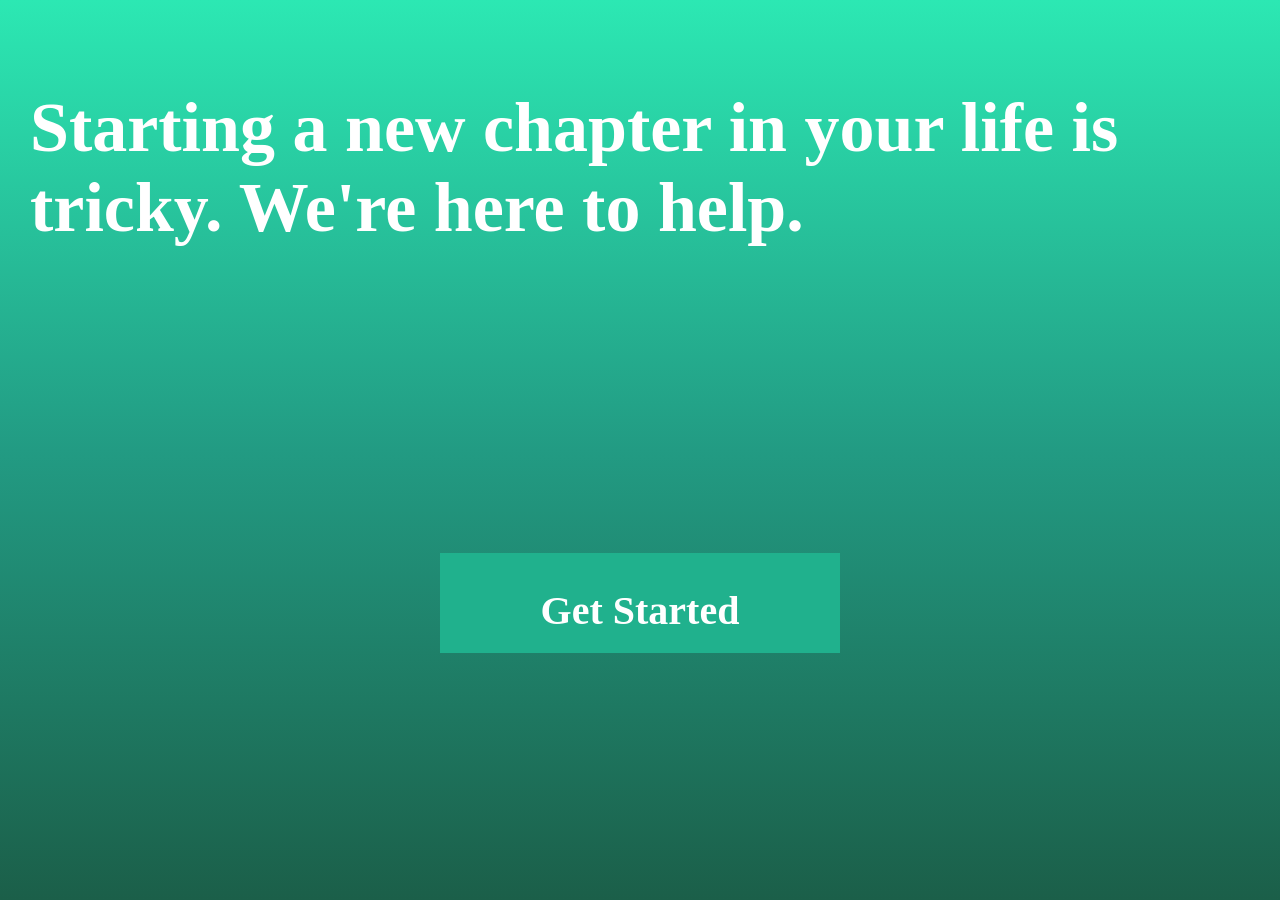
<file: index.html>
<!DOCTYPE html>
<html lang="en">

<head>
  <meta charset="UTF-8">
  <meta http-equiv="X-UA-Compatible" content="IE=edge">
  <meta name="viewport" content="width=device-width, initial-scale=1.0">
  <link rel="stylesheet" href="styles/index.css">
  <title>Get Started | EdVisor</title>
  <link rel="icon" href="assets/green logo.png" type="image/icon type">
  <script src="https://code.jquery.com/jquery-3.4.1.min.js"></script>
</head>

<body>
  <main class="landing">
    <article>
      <h1>
        Starting a new chapter in your life is tricky. We're here to help.
      </h1>
    </article>
    <article>
      <a href="landing_page.html" class="link">
        <button class="getStarted">
          <h2>Get Started</h2>
        </button>
      </a>
    </article>
  </main>
</body>

</html>
</file>
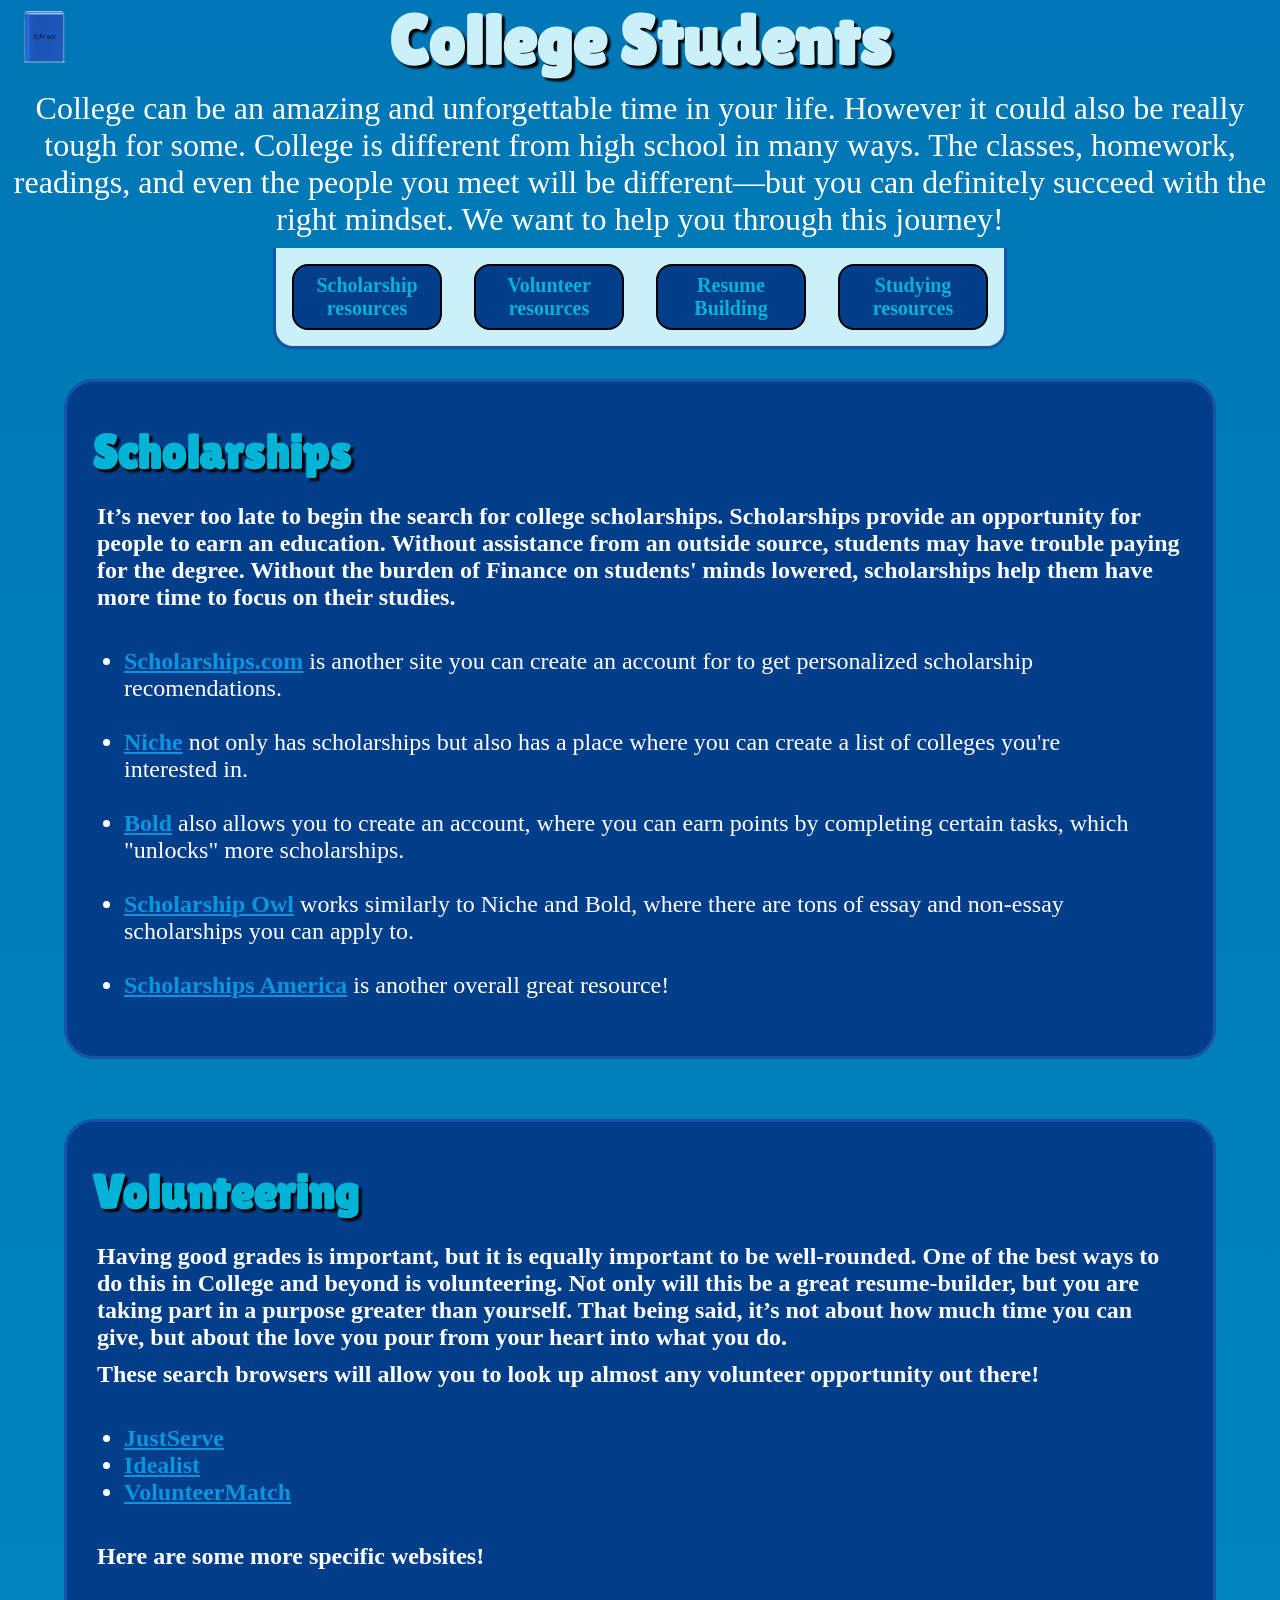
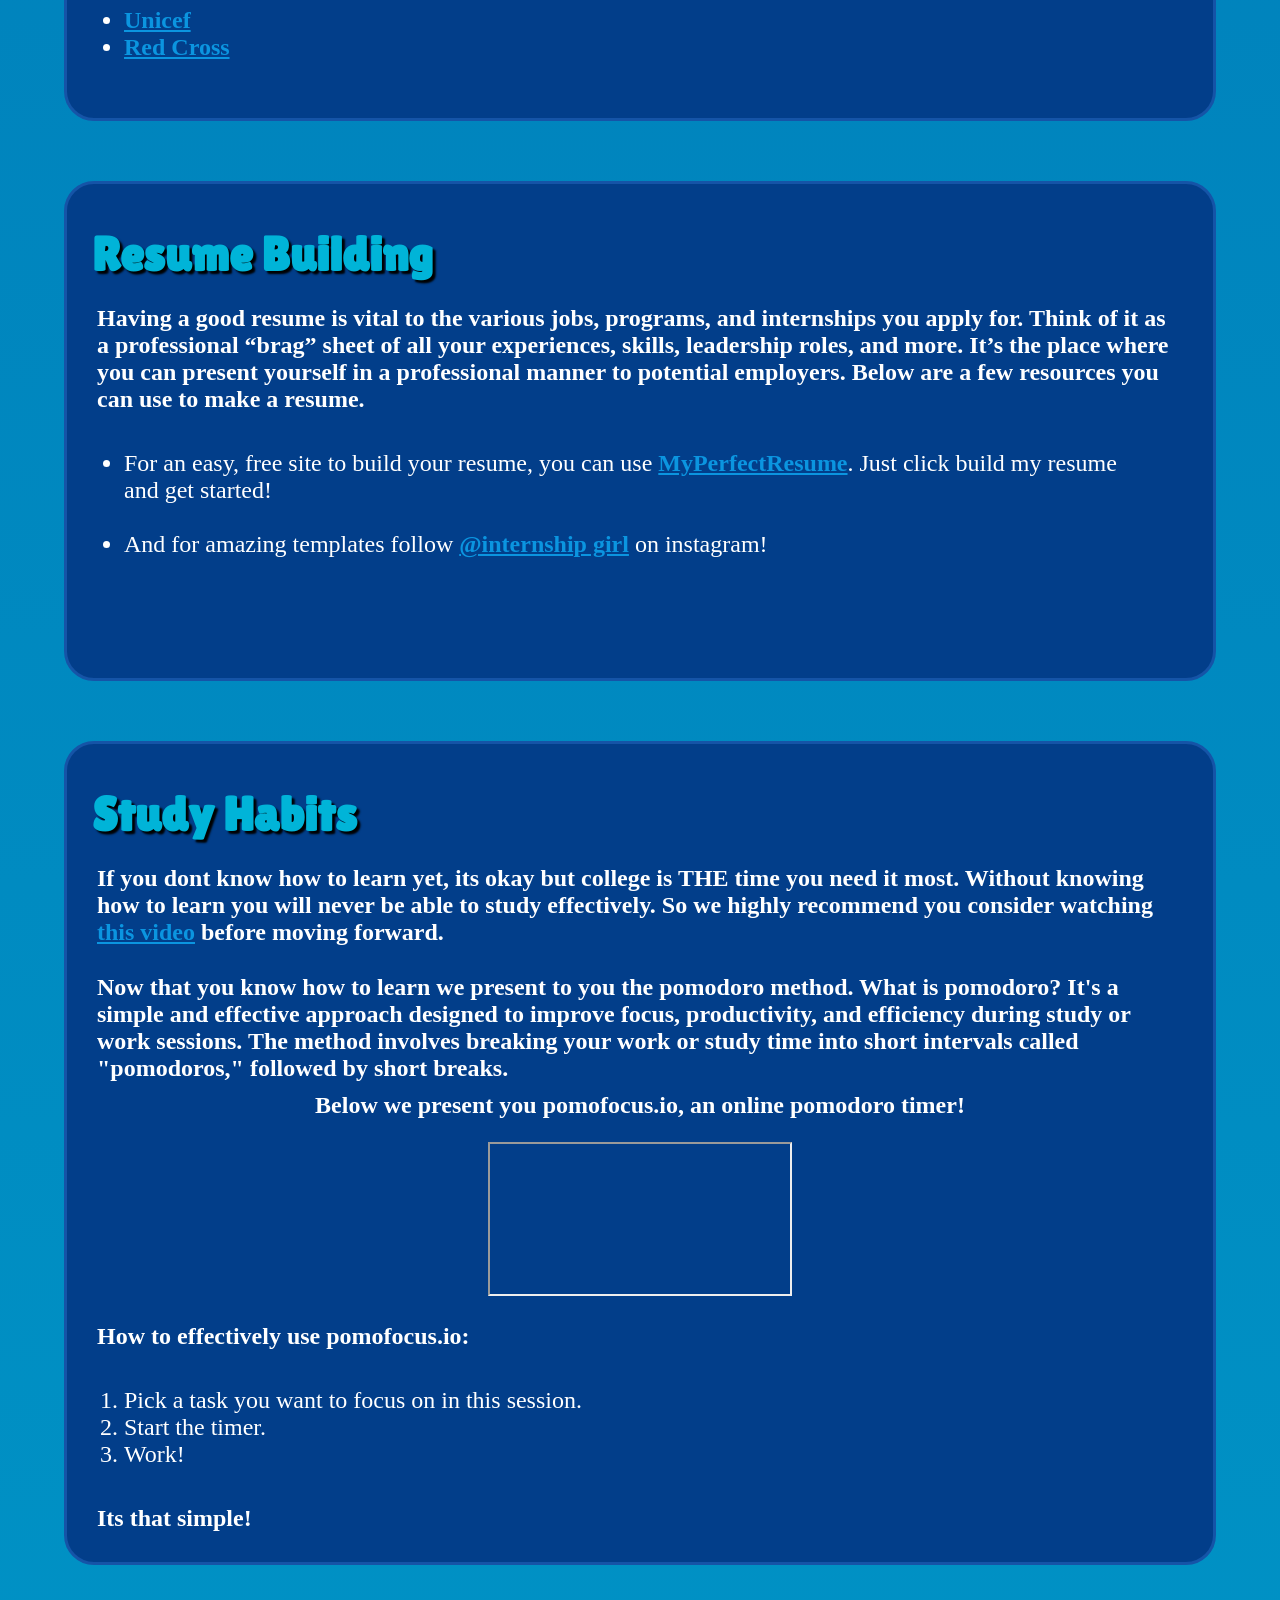
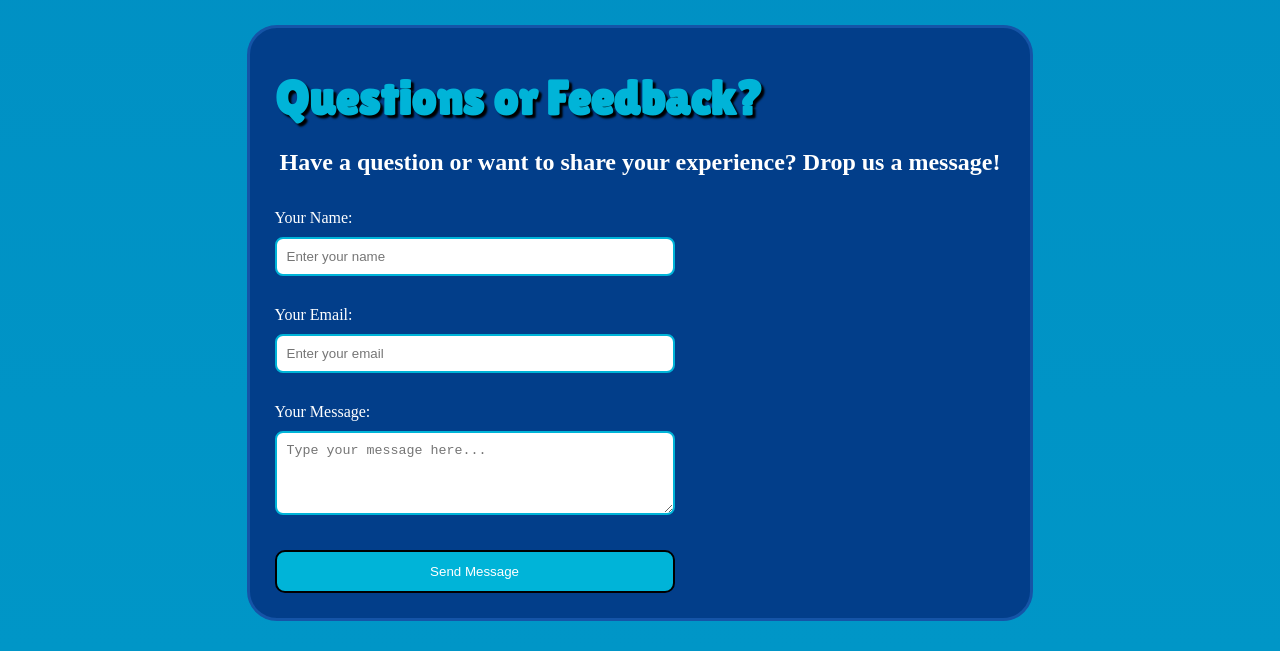
<file: college.html>
<!DOCTYPE html>
<html lang="en">

<head>
  <meta charset="UTF-8">
  <meta http-equiv="X-UA-Compatible" content="IE=edge">
  <meta name="viewport" content="width=device-width, initial-scale=1.0">
  <title>College Resource | EdVisor</title>
  <script src="https://code.jquery.com/jquery-3.4.1.min.js"></script>
  <link rel="stylesheet" href="styles/college.css">
  <link href="https://fonts.googleapis.com/css2?family=Lilita+One&display=swap" rel="stylesheet">
  <link rel="icon" href="assets/blue logo.png" type="image/icon type">
</head>

<body>

  <header style="text-align: center">
    <a href="landing_page.html"><img src="assets/blue logo.png" class="nav" alt="EdVisor logo - return to home"> </a>
    <h1 class="college">College Students</h1>
    <p class="desc">College can be an amazing and unforgettable time in your life. However it could also be really
      tough for some. College is different from high school in many ways. The classes, homework, readings, and even
      the people you meet will be different—but you can definitely succeed with the right mindset. We want to help you
      through this journey!
    </p>
  </header>

  <!-- nav bar for page -->
  <nav class="direct">
    <a href="#scholarship" class="tabs">
      <h4 class="scholarship">
        Scholarship resources </h4>
    </a>
    <a href="#volunteer" class="tabs">
      <h4 class="volunteer">
        Volunteer resources </h4>
    </a>
    <a href="#resume" class="tabs">
      <h4 class="resume">
        Resume Building</h4>
    </a>
    <a href="#Study" class="tabs">
      <h4 class="study">
        Studying resources</h4>
    </a>
  </nav>

  <section id="scholarship">
    <br>
    <h2>Scholarships</h2>
    <br>
    <h3>It’s never too late to begin the search for college scholarships. Scholarships provide an opportunity for people
      to earn an education. Without assistance from an outside source, students may have trouble paying for the degree.
      Without the burden of Finance on students' minds lowered, scholarships help them have more time to focus on their
      studies.
    </h3>
    <ul>
      <li><a href="https://www.scholarships.com/" class="inText" target="_blank"><strong>Scholarships.com</strong></a>
        is another site you can create an account for to get personalized scholarship recomendations.</li>
      <br>
      <li><a
          href="https://www.niche.com/colleges/scholarships/?utm_source=google&utm_medium=cpc&utm_id=go_cmp-19644522669_adg-144491591903_ad-647370802481_kwd-318219883835_dev-c_ext-_prd-_mca-_sig-Cj0KCQjwzdOlBhCNARIsAPMwjbzQZZP0QYxJGQ8kZf8MsA6SDRVJcsrHHjR3VhSXdhPrRCaC7VZCd7QaAvuNEALw_wcB&k_cca=PleaseAssignDimCat&gclid=Cj0KCQjwzdOlBhCNARIsAPMwjbzQZZP0QYxJGQ8kZf8MsA6SDRVJcsrHHjR3VhSXdhPrRCaC7VZCd7QaAvuNEALw_wcB/"
          class="inText" target="_blank"><strong>Niche</strong></a> not only has scholarships but also has a place where
        you can create a list of colleges you're interested in. </li>
      <br>
      <li><a href="https://bold.org/" class="inText" target="_blank"><strong>Bold</strong></a> also allows you to create
        an account, where you can earn points by completing certain tasks, which "unlocks" more scholarships.</li>
      <br>
      <li><a href="https://scholarshipowl.com/" class="inText" target="_blank"><strong>Scholarship Owl</strong></a>
        works similarly to Niche and Bold, where there are tons of essay and non-essay scholarships you can apply to.
      </li>
      <br>
      <li><a href="https://scholarshipamerica.org/students/browse-scholarships/" class="inText"
          target="_blank"><strong>Scholarships America</strong></a> is another overall great resource!</li>
    </ul>
  </section>

  <section id="volunteer">
    <br>
    <h2>Volunteering</h2>
    <br>
    <h3>Having good grades is important, but it is equally important to be well-rounded. One of the best ways to do this
      in College and beyond is volunteering. Not only will this be a great resume-builder, but you are taking part in a
      purpose greater than yourself. That being said, it’s not about how much time you can give, but about the love you
      pour from your heart into what you do.
    </h3>
    <h3>These search browsers will allow you to look up almost any volunteer opportunity out there!</h3>
    <ul>
      <li><a href="https://www.justserve.org/" class="inText" target="_blank"><strong>JustServe</strong></a></li>
      <li><a href="https://www.idealist.org/en/volunteer?actionType=VOLOP&q=" class="inText"
          target="_blank"><strong>Idealist</strong></a></li>
      <li><a href="https://www.volunteermatch.org/search?v=true&onloc=false" class="inText"
          target="_blank"><strong>VolunteerMatch</strong></a></li>
    </ul>
    <h3>Here are some more specific websites!</h3>
    <ul>
      <li><a href="https://join.unicefusa.org/unite" class="inText" target="_blank"><strong>Unicef</strong></a></li>
      <li><a href="https://www.redcross.org/volunteer/volunteer-opportunities.html" class="inText"
          target="_blank"><strong>Red Cross</strong></a></li>
    </ul>
  </section>

  <section id="resume">
    <br>
    <h2>Resume Building</h2>
    <br>
    <h3>Having a good resume is vital to the various jobs, programs, and internships you apply for. Think of it as a
      professional “brag” sheet of all your experiences, skills, leadership roles, and more. It’s the place where you
      can present yourself in a professional manner to potential employers. Below are a few resources you can use to
      make a resume.
    </h3>
    <ul>
      <li>For an easy, free site to build your resume, you can use <a
          href="https://www.myperfectresume.com/lp/mprrwzlp43.aspx?utm_source=google&utm_medium=sem&utm_campaign=104835070&utm_term=build%20my%20resume%20now&network=g&device=t&adposition=&adgroupid=19053968950&placement=&exp=LP43&utm_source=google&utm_medium=sem&utm_campaign=104835070&utm_term=build%20my%20resume%20now&network=g&device=t&adposition=&adgroupid=19053968950&placement=&gclid=EAIaIQobChMIo7HQm-qYgAMVMaVaBR1O7wE4EAAYASAAEgLgQvD_BwE"
          class="inText" target="_blank"><strong>MyPerfectResume</strong></a>. Just click build my resume and get
        started!</li>
      <br>
      <li>And for amazing templates follow <a href="https://www.instagram.com/internshipgirl/?hl=en" class="inText"
          target="_blank"><strong>@internship girl</strong></a> on instagram!</li>
    </ul>
  </section>

  <section id="Study">
    <br>
    <h2>Study Habits</h2>
    <br>
    <h3>If you dont know how to learn yet, its okay but college is THE time you need it most. Without knowing how to
      learn you will never be able to study
      effectively. So we highly recommend you consider watching <a
        href="https://www.youtube.com/watch?v=O96fE1E-rf8&ab_channel=TEDxTalks" class="inText" target="_blank">this
        video</a> before moving forward.
    </h3>
    <br>
    <h3>Now that you know how to learn we present to you the <span class="pomo">pomodoro method</span>. What is
      pomodoro? It's a simple and effective approach designed to improve focus, productivity, and efficiency during
      study or work sessions. The method involves breaking your work or study time into short intervals called
      "pomodoros," followed by short breaks.
    </h3>
    <h3 style="text-align: center">Below we present you pomofocus.io, an online pomodoro timer!</h3>
    <br>
    
    <div style="text-align: center">
      <iframe src="https://pomofocus.io/" title="Pomodoro timer - pomofocus.io"></iframe>
    </div>
    <br>
    <h3>How to effectively use pomofocus.io:</h3>
    <ol>
      <li> Pick a task you want to focus on in this session.</li>
      <li>Start the timer.</li>
      <li>Work!</li>
    </ol>
    <h3>Its that simple!</h3>
  </section>

  <section id="feedback">
    <br>
    <h2>Questions or Feedback?</h2>
    <br>
    <h3>Have a question or want to share your experience? Drop us a message!</h3>
    <br>
    <form id="contactForm" class="contact-form">
      <label for="userName">Your Name:</label>
      <input type="text" id="userName" name="userName" placeholder="Enter your name" required>
      <span class="error-msg" id="nameError"></span>

      <label for="userEmail">Your Email:</label>
      <input type="email" id="userEmail" name="userEmail" placeholder="Enter your email" required>
      <span class="error-msg" id="emailError"></span>

      <label for="userMessage">Your Message:</label>
      <textarea id="userMessage" name="userMessage" rows="4" placeholder="Type your message here..."
        required></textarea>
      <span class="error-msg" id="messageError"></span>

      <button type="submit" class="submit-btn">Send Message</button>
    </form>
    <div id="formSuccess" class="success-msg" style="display: none;">
      Thanks for your message! We'll get back to you soon.
    </div>
  </section>


  <script>
    document.getElementById('contactForm').addEventListener('submit', function (e) {
      e.preventDefault();

      document.querySelectorAll('.error-msg').forEach(function (el) {
        el.textContent = '';
      });

      var isValid = true;
      var name = document.getElementById('userName').value.trim();
      var email = document.getElementById('userEmail').value.trim();
      var message = document.getElementById('userMessage').value.trim();

      if (name.length < 2) {
        document.getElementById('nameError').textContent = 'Please enter a valid name';
        isValid = false;
      }

      var emailPattern = /^[^\s@]+@[^\s@]+\.[^\s@]+$/;
      if (!emailPattern.test(email)) {
        document.getElementById('emailError').textContent = 'Please enter a valid email';
        isValid = false;
      }

      if (message.length < 10) {
        document.getElementById('messageError').textContent = 'Message must be at least 10 characters';
        isValid = false;
      }

      if (isValid) {
        document.getElementById('contactForm').style.display = 'none';
        document.getElementById('formSuccess').style.display = 'block';
      }
    });
  </script>


</body>

</html>
</file>
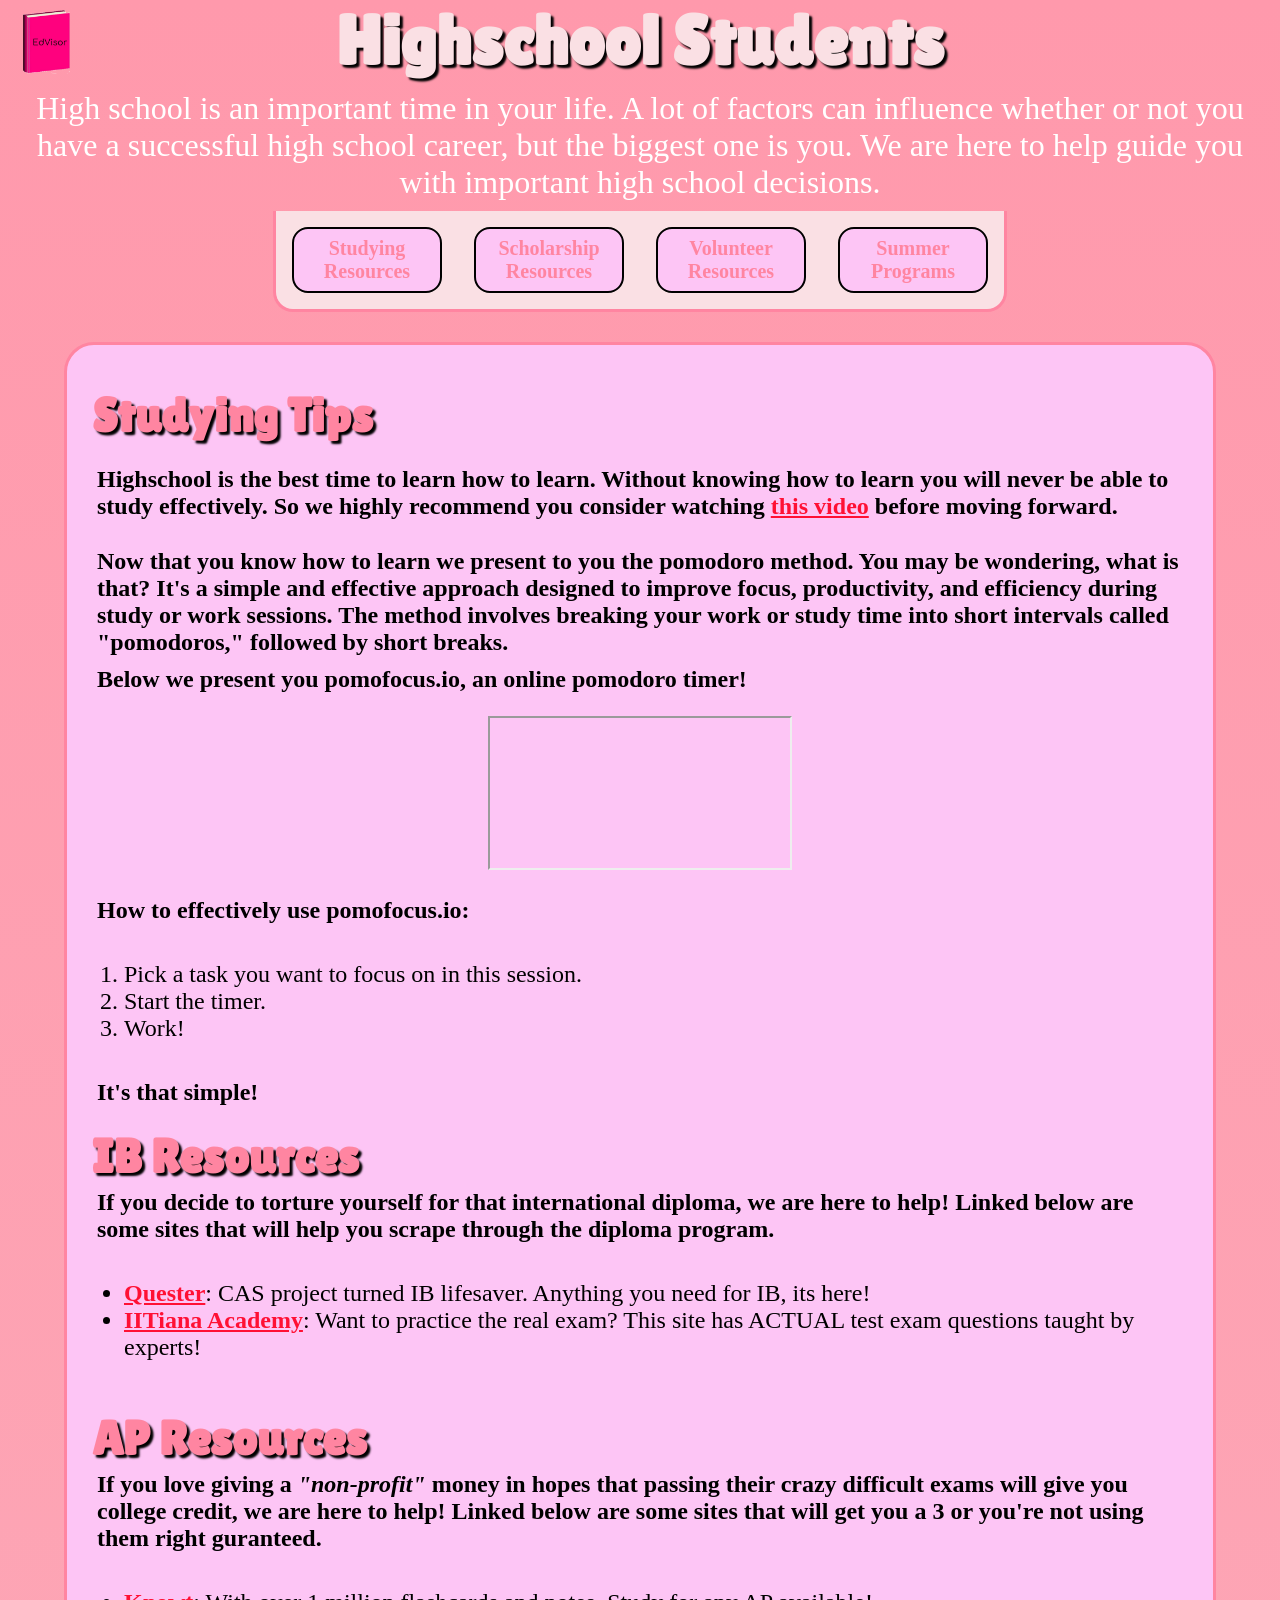
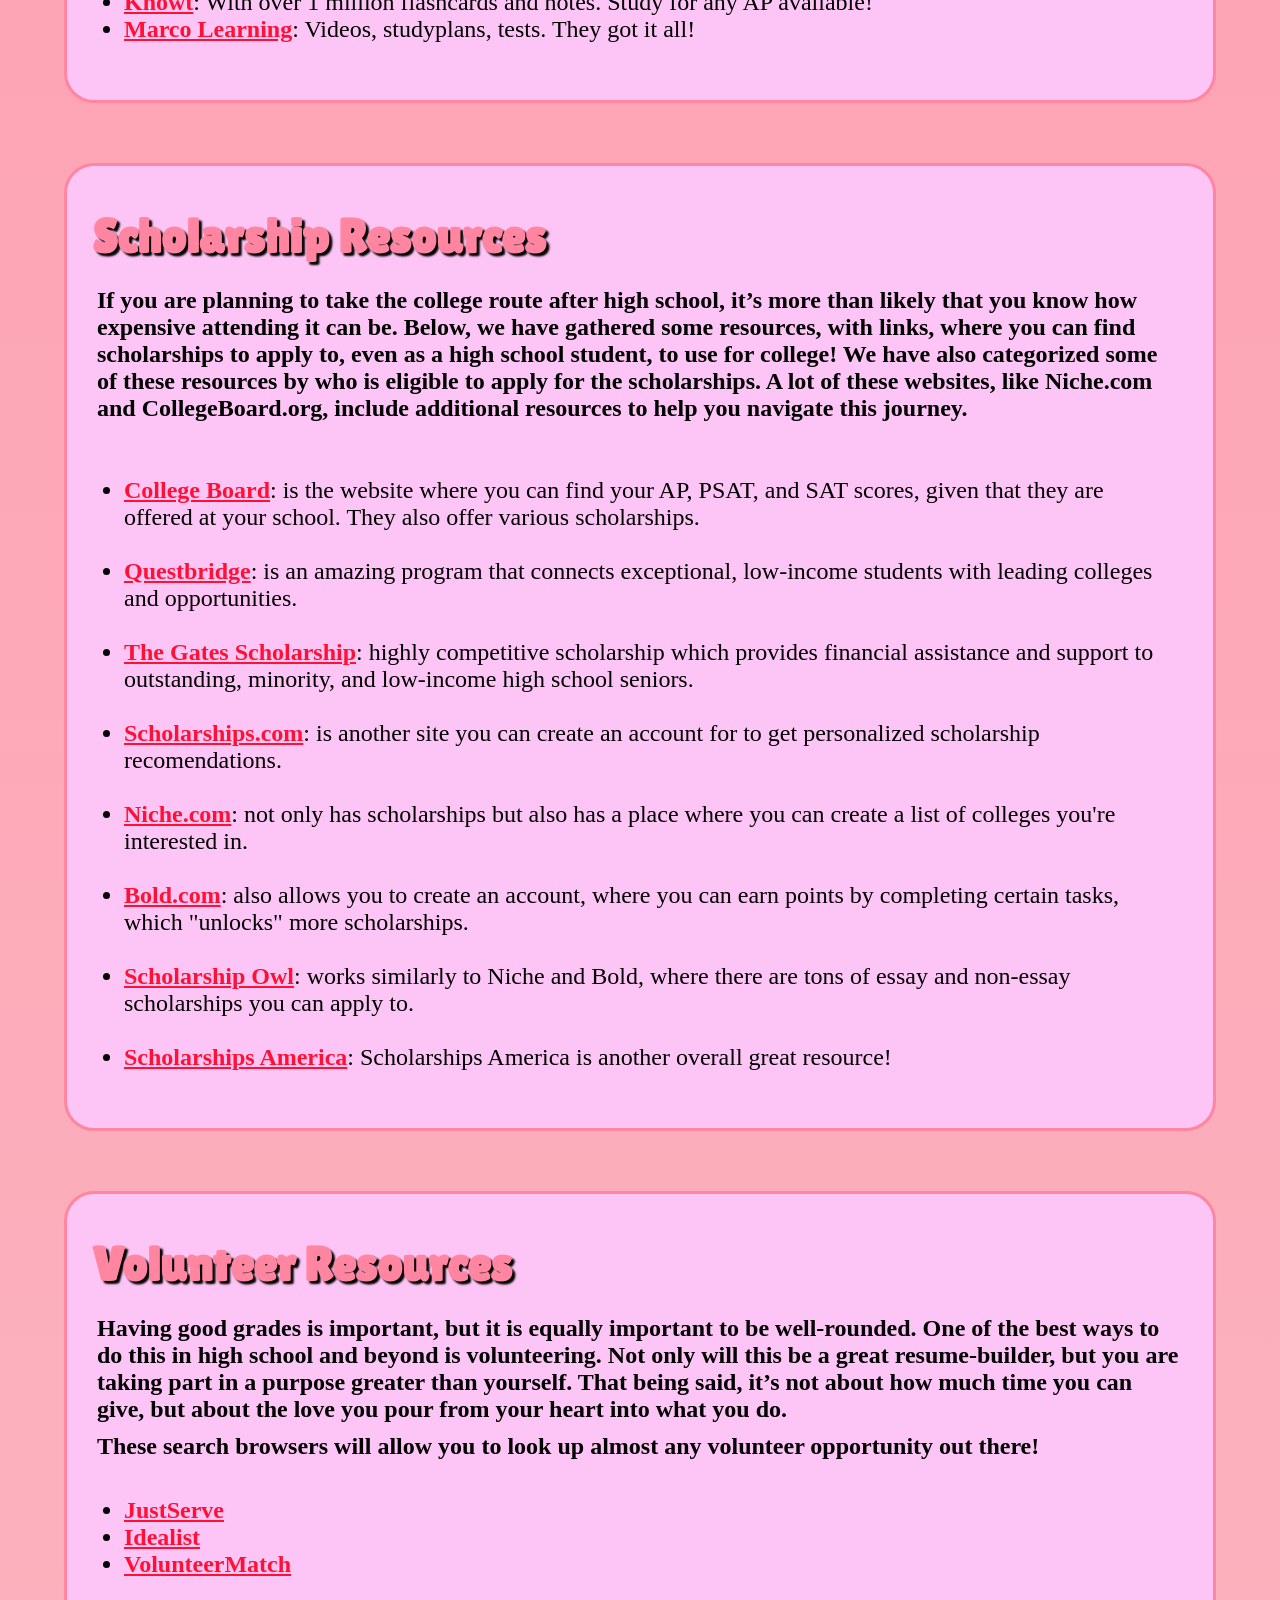
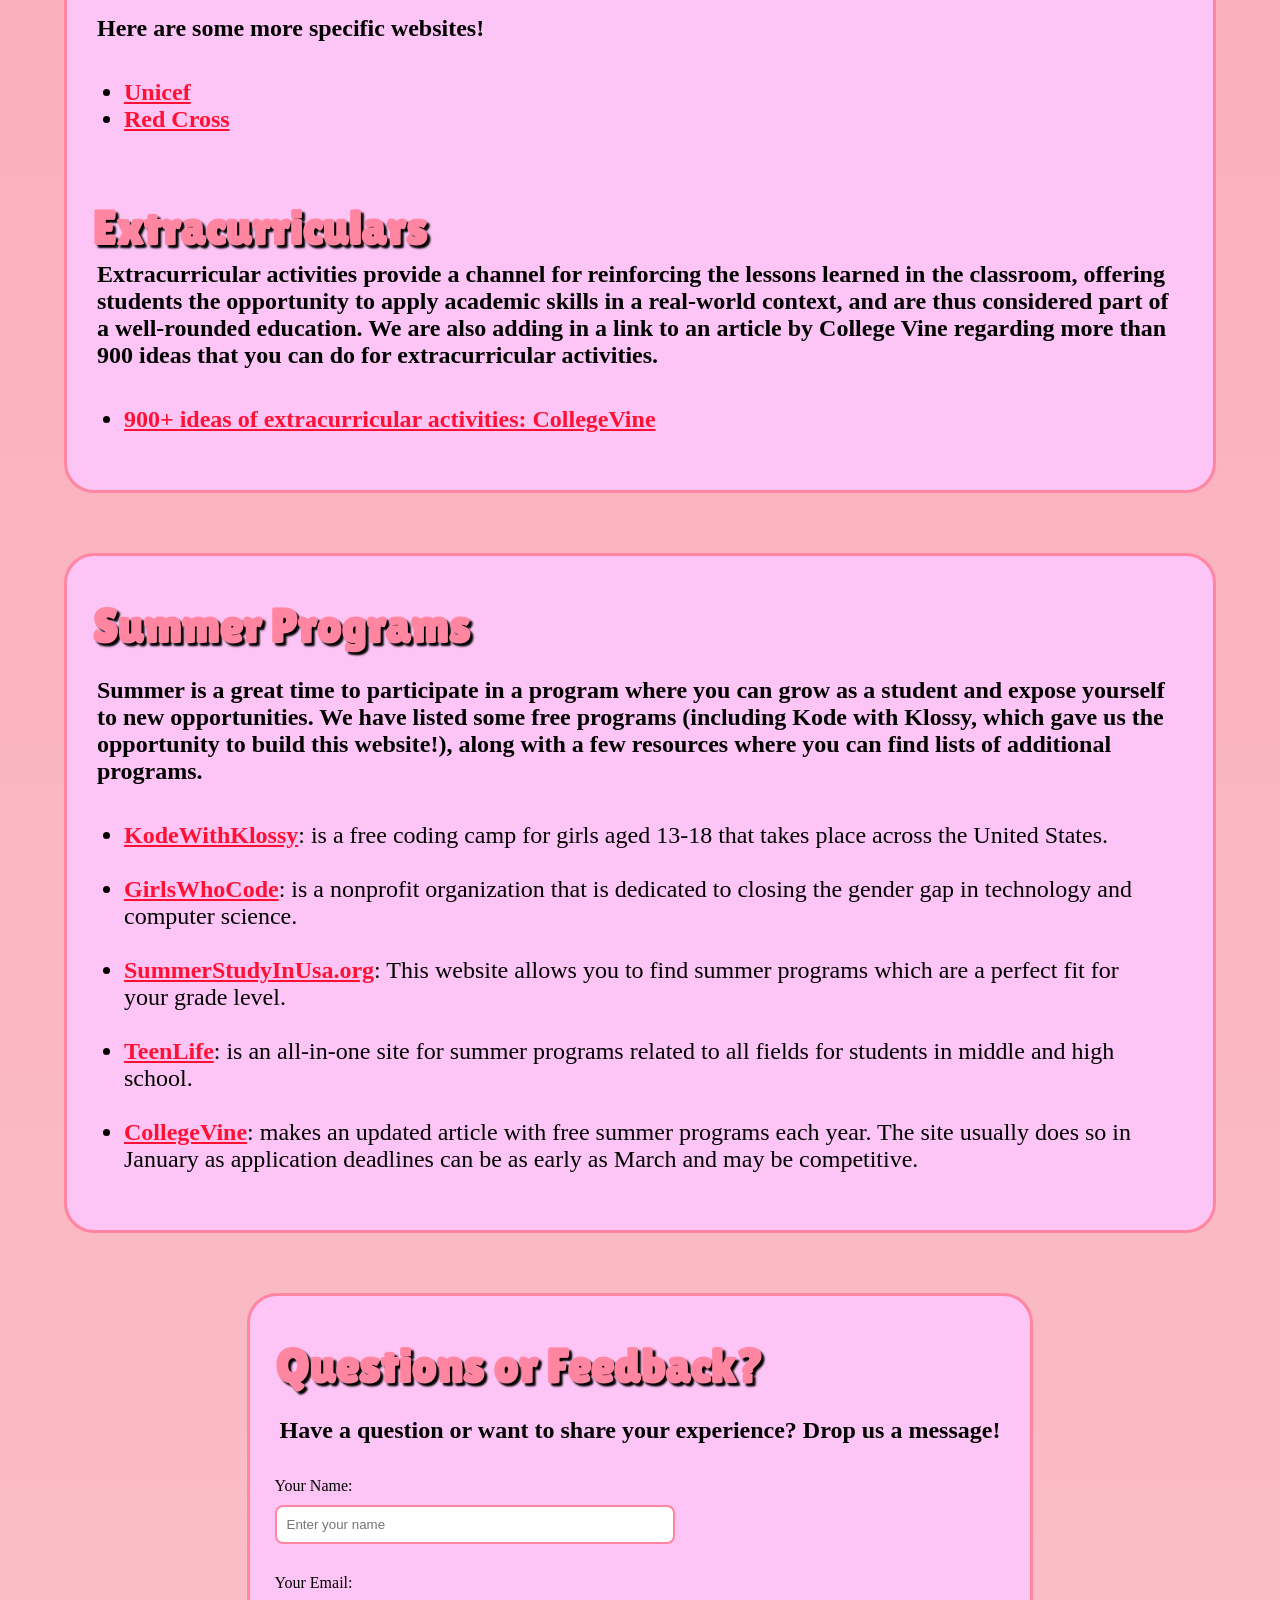
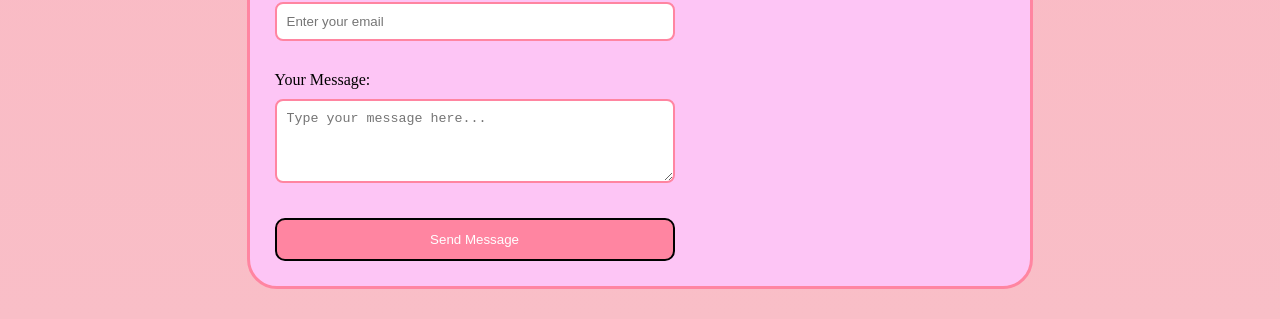
<file: highschool.html>
<!DOCTYPE html>
<html lang="en">

<head>
  <meta charset="UTF-8">
  <meta http-equiv="X-UA-Compatible" content="IE=edge">
  <meta name="viewport" content="width=device-width, initial-scale=1.0">
  <title>Highschool Resource | EdVisor</title>
  <link rel="stylesheet" href="styles/highschool.css">
  <script src="https://code.jquery.com/jquery-3.4.1.min.js"></script>
  <link href="https://fonts.googleapis.com/css2?family=Lilita+One&display=swap" rel="stylesheet">
  <link rel="icon" href="assets/pink logo.png" type="image/icon type">
</head>

<body>

  <header style="text-align: center">
    <a href="landing_page.html"><img src="assets/pink logo.png" class="nav" alt="EdVisor logo - return to home"> </a>
    <h1 class="highschool">Highschool Students</h1>
    <p class="desc">High school is an important time in your life. A lot of factors can influence whether or not you
      have a successful high school career, but the biggest one is you. We are here to help guide you with important
      high school decisions. </p>
  </header>

  <!-- nav bar for page -->
  <nav class="direct">
    <a href="#study" class="tabs">
      <h4 class="study">
        Studying Resources</h4>
    </a>
    <a href="#scholarship" class="tabs">
      <h4 class="scholarship">
        Scholarship Resources </h4>
    </a>
    <a href="#volunteer" class="tabs">
      <h4 class="volunteer">
        Volunteer Resources </h4>
    </a>
    <a href="#summer" class="tabs">
      <h4 class="summer">
        Summer Programs</h4>
    </a>
  </nav>


  <section id="study">
    <br>
    <h2>Studying Tips</h2>
    <br>
    <!-- pomodoro method -->
    <h3>Highschool is the best time to learn how to learn. Without knowing how to learn you will never be able to study
      effectively. So we highly recommend you consider watching <a
        href="https://www.youtube.com/watch?v=O96fE1E-rf8&ab_channel=TEDxTalks" class="inText" target="_blank">this
        video</a> before moving forward.</h3>
    <br>
    <h3>Now that you know how to learn we present to you the <span class="pomo">pomodoro method</span>. You may be
      wondering, what is that? It's a simple and effective approach designed to improve focus, productivity, and
      efficiency during
      study or work sessions. The method involves breaking your work or study time into short intervals called
      "pomodoros," followed by short breaks. </h3>
    <h3>Below we present you pomofocus.io, an online pomodoro timer!</h3>
    <br>

    <div style="text-align: center">
      <iframe src="https://pomofocus.io" title="Pomodoro timer - pomofocus.io"></iframe>
    </div>
    <br>
    <h3>How to effectively use pomofocus.io:</h3>
    <ol>
      <li> Pick a task you want to focus on in this session.</li>
      <li>Start the timer.</li>
      <li>Work!</li>
    </ol>
    <h3>It's that simple!</h3>
    <br>
    <h2>IB Resources</h2>
    <h3>If you decide to torture yourself for that international diploma, we are here to help! Linked below are some
      sites that will help you scrape through the diploma program.</h3>
    <ul>
      <li><a href="https://quester.io/" class="inText" target="_blank"><strong>Quester</strong></a>: CAS project turned
        IB lifesaver. Anything you need for IB, its here! </li>
      <li><a href="https://www.iitianacademy.com" class="inText" target="_blank"><strong>IITiana Academy</strong></a>:
        Want to practice
        the real exam? This site has ACTUAL test exam questions taught by experts!</li>
    </ul>
    <br>
    <h2>AP Resources</h2>
    <h3>If you love giving a <i>"non-profit"</i> money in hopes that passing their crazy difficult exams will give you
      college credit, we are here to help! Linked below are some sites that will get you a 3 or you're not using them
      right guranteed. </h3>
    <ul>
      <li><a href="https://knowt.io/" class="inText" target="_blank"><strong>Knowt</strong></a>: With over 1 million
        flashcards and notes. Study for any AP available!</li>
      <li><a href="https://marcolearning.com" class="inText" target="_blank"><strong>Marco Learning</strong></a>:
        Videos, studyplans, tests. They got it all!</li>
    </ul>
  </section>


  <section id="scholarship">
    <br>
    <h2>Scholarship Resources</h2>
    <br>
    <h3>If you are planning to take the college route after high school, it’s more than likely that you know how
      expensive attending it can be. Below, we have gathered some resources, with links, where you can find scholarships
      to apply to, even as a high school student, to use for college! We have also categorized some of these resources
      by who is eligible to apply for the scholarships. A lot of these websites, like Niche.com and CollegeBoard.org,
      include additional resources to help you navigate this journey.
    </h3>
    <br>
    <ul>
      <li><a href="https://bigfuture.collegeboard.org/scholarship-match" class="inText" target="_blank"><strong>College
            Board</strong></a>: is the website where you can find your AP, PSAT, and SAT scores, given that they are
        offered at your school. They also offer various scholarships. </li>
      <br>
      <li><a
          href="https://www.questbridge.org/high-school-students/national-college-match?gclid=Cj0KCQjw8NilBhDOARIsAHzpbLCgySv_Z0bggg_cY1t9msUUu13ezUrFqnGjy7CFwI5pdpM-tO1ZodkaAjAoEALw_wcB"
          class="inText" target="_blank"><strong>Questbridge</strong></a>: is an amazing program that connects
        exceptional, low-income students with leading colleges and opportunities. </li>
      <br>
      <li><a href="https://www.thegatesscholarship.org/scholarship/" class="inText" target="_blank"><strong>The Gates
            Scholarship</strong></a>: highly competitive scholarship which provides financial assistance and support to
        outstanding, minority, and low-income high school seniors. </li>
      <br>
      <li><a href="https://www.scholarships.com/" class="inText" target="_blank"><strong>Scholarships.com</strong></a>:
        is another site you can create an account for to get personalized scholarship recomendations. </li>
      <br>
      <li><a
          href="https://www.niche.com/colleges/scholarships/?utm_source=google&utm_medium=cpc&utm_id=go_cmp-19644522669_adg-144491591903_ad-647370802481_kwd-318219883835_dev-c_ext-_prd-_mca-_sig-Cj0KCQjwzdOlBhCNARIsAPMwjbzQZZP0QYxJGQ8kZf8MsA6SDRVJcsrHHjR3VhSXdhPrRCaC7VZCd7QaAvuNEALw_wcB&k_cca=PleaseAssignDimCat&gclid=Cj0KCQjwzdOlBhCNARIsAPMwjbzQZZP0QYxJGQ8kZf8MsA6SDRVJcsrHHjR3VhSXdhPrRCaC7VZCd7QaAvuNEALw_wcB/"
          class="inText" target="_blank">
          <strong>Niche.com</strong></a>:
        not only has scholarships but also has a place where you can create a list of colleges you're interested in.
      </li>
      <br>
      <li><a href="https://bold.org/" class="inText" target="_blank"><strong>Bold.com</strong></a>:
        also allows you to create an account, where you can earn points by completing certain tasks, which "unlocks"
        more scholarships. </li>
      <br>
      <li><a href="https://scholarshipowl.com/" class="inText" target="_blank"><strong>Scholarship Owl</strong></a>:
        works similarly to Niche and Bold, where there are tons of essay and non-essay scholarships you can apply to.
      </li>
      <br>
      <li><a href="https://scholarshipamerica.org/students/browse-scholarships/" class="inText"
          target="_blank"><strong>Scholarships America</strong></a>:
        Scholarships America is another overall great resource! </li>
    </ul>
  </section>


  <section id="volunteer">
    <br>
    <h2>Volunteer Resources</h2>
    <br>
    <h3>Having good grades is important, but it is equally important to be well-rounded. One of the best ways to do this
      in high school and beyond is volunteering. Not only will this be a great resume-builder, but you are taking part
      in a purpose greater than yourself. That being said, it’s not about how much time you can give, but about the love
      you pour from your heart into what you do.</h3>
    <h3>These search browsers will allow you to look up almost any volunteer opportunity out there!</h3>
    <ul>
      <li><a href="https://www.justserve.org/" class="inText" target="_blank"><strong>JustServe</strong></a></li>
      <li><a href="https://www.idealist.org/en/volunteer?actionType=VOLOP&q=" class="inText"
          target="_blank"><strong>Idealist</strong></a></li>
      <li><a href="https://www.volunteermatch.org/search?v=true&onloc=false" class="inText"
          target="_blank"><strong>VolunteerMatch</strong></a></li>
    </ul>
    <h3>Here are some more specific websites!</h3>
    <ul>
      <li><a href="https://join.unicefusa.org/unite" class="inText" target="_blank"><strong>Unicef</strong></a></li>
      <li><a href="https://www.redcross.org/volunteer/volunteer-opportunities.html" class="inText"
          target="_blank"><strong>Red Cross</strong></a></li>
    </ul>
    <br><br>
    <h2>Extracurriculars</h2>
    <h3>Extracurricular activities provide a channel for reinforcing the lessons learned in the classroom, offering
      students the opportunity to apply academic skills in a real-world context, and are thus considered part of a
      well-rounded education. We are also adding in a link to an article by College Vine regarding more than 900 ideas
      that you can do for extracurricular activities.
    </h3>
    <ul>
      <li><a href="https://blog.collegevine.com/your-complete-list-of-extracurricular-activities" class="inText"
          target="_blank"><strong> 900+ ideas of extracurricular activities: CollegeVine</strong></a></li>
    </ul>
  </section>


  <section id="summer">
    <br>
    <h2> Summer Programs</h2>
    <br>
    <h3>Summer is a great time to participate in a program where you can grow as a student and expose yourself to new
      opportunities. We have listed some free programs (including Kode with Klossy, which gave us the opportunity to
      build this website!), along with a few resources where you can find lists of additional programs.
    </h3>
    <ul>
      <li><a href="https://www.kodewithklossy.com/" class="inText" target="_blank"><strong>KodeWithKlossy</strong></a>:
        is a free coding camp for girls aged 13-18 that takes place across the United States.</li>
      <br>
      <li><a href="https://girlswhocode.com/" class="inText" target="_blank"><strong>GirlsWhoCode</strong></a>: is a
        nonprofit organization that is dedicated to closing the gender gap in technology and computer science. </li>
      <br>
      <li><a href="https://www.summerstudyinusa.org/" class="inText"
          target="_blank"><strong>SummerStudyInUsa.org</strong></a>: This website allows you to find summer programs
        which are a perfect fit for your grade level.</li>
      <br>
      <li><a href="https://www.teenlife.com/category/summer/?program-type=summer&sp_sub_categories=Coding"
          class="inText" target="_blank"><strong>TeenLife</strong></a>: is an all-in-one site for summer programs
        related to all fields for students in middle and high school. </li>
      <br>
      <li><a href="https://blog.collegevine.com/free-summer-programs-for-high-school-students" class="inText"
          target="_blank"><strong>CollegeVine</strong></a>: makes an updated article with free summer programs each
        year. The site usually does so in January as application deadlines can be as early as March and may be
        competitive. </li>
    </ul>
  </section>

  <section id="feedback">
    <br>
    <h2>Questions or Feedback?</h2>
    <br>
    <h3>Have a question or want to share your experience? Drop us a message!</h3>
    <br>
    <form id="contactForm" class="contact-form">
      <label for="userName">Your Name:</label>
      <input type="text" id="userName" name="userName" placeholder="Enter your name" required>
      <span class="error-msg" id="nameError"></span>

      <label for="userEmail">Your Email:</label>
      <input type="email" id="userEmail" name="userEmail" placeholder="Enter your email" required>
      <span class="error-msg" id="emailError"></span>

      <label for="userMessage">Your Message:</label>
      <textarea id="userMessage" name="userMessage" rows="4" placeholder="Type your message here..."
        required></textarea>
      <span class="error-msg" id="messageError"></span>

      <button type="submit" class="submit-btn">Send Message</button>
    </form>
    <div id="formSuccess" class="success-msg" style="display: none;">
      Thanks for your message! We'll get back to you soon.
    </div>
  </section>


  <script>
    document.getElementById('contactForm').addEventListener('submit', function (e) {
      e.preventDefault();

      document.querySelectorAll('.error-msg').forEach(function (el) {
        el.textContent = '';
      });

      var isValid = true;
      var name = document.getElementById('userName').value.trim();
      var email = document.getElementById('userEmail').value.trim();
      var message = document.getElementById('userMessage').value.trim();

      if (name.length < 2) {
        document.getElementById('nameError').textContent = 'Please enter a valid name';
        isValid = false;
      }

      var emailPattern = /^[^\s@]+@[^\s@]+\.[^\s@]+$/;
      if (!emailPattern.test(email)) {
        document.getElementById('emailError').textContent = 'Please enter a valid email';
        isValid = false;
      }

      if (message.length < 10) {
        document.getElementById('messageError').textContent = 'Message must be at least 10 characters';
        isValid = false;
      }

      if (isValid) {
        document.getElementById('contactForm').style.display = 'none';
        document.getElementById('formSuccess').style.display = 'block';
      }
    });
  </script>


</body>

</html>
</file>
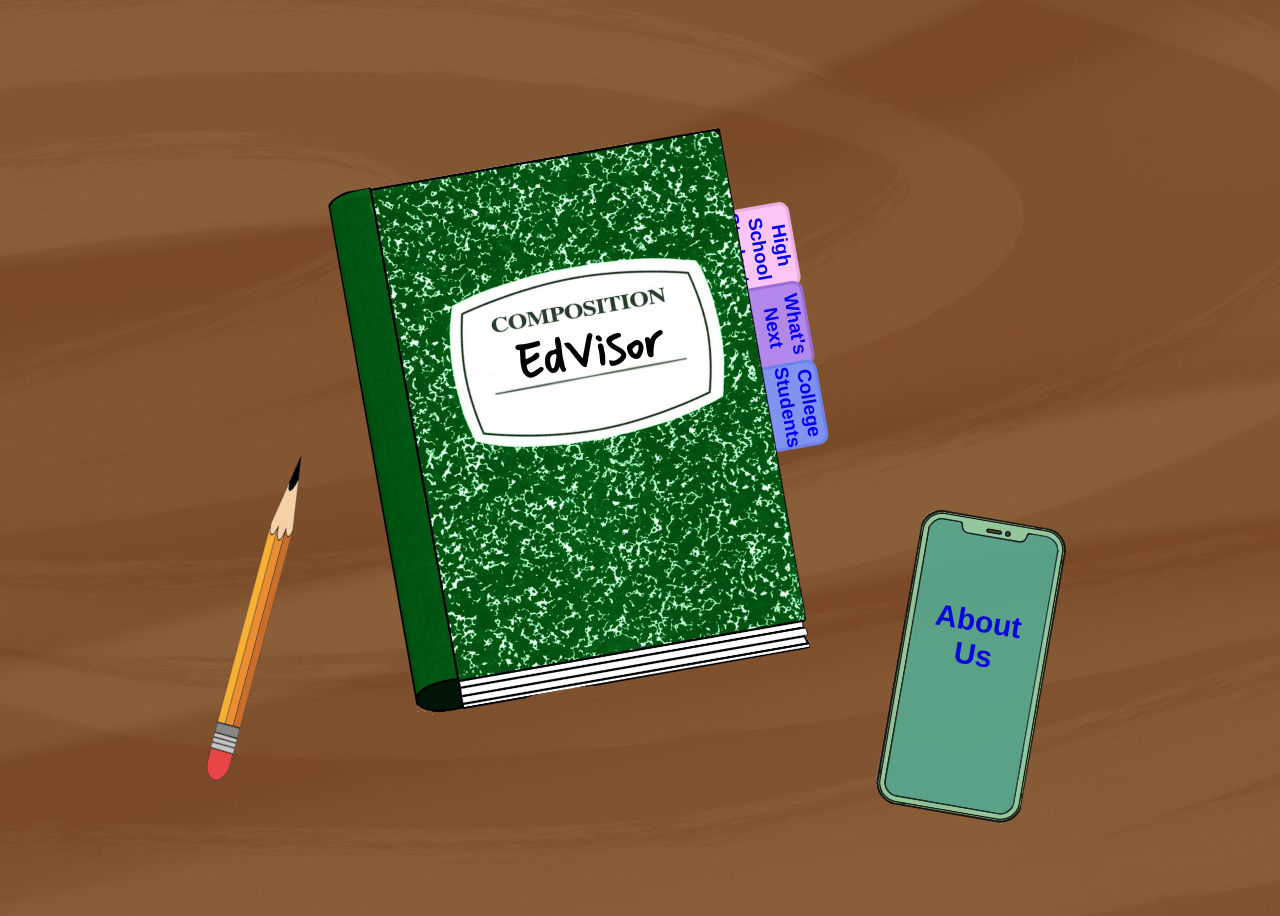
<file: landing.page.html>
<!DOCTYPE html>
<html lang="en">

<head>
  <meta charset="UTF-8">
  <meta http-equiv="X-UA-Compatible" content="IE=edge">
  <meta name="viewport" content="width=device-width, initial-scale=1.0">
  <title>Home | EdVisor</title>
  <link rel="stylesheet" href="styles/landing.page.css">
  <link href="https://fonts.googleapis.com/css2?family=Mynerve&display=swap" rel="stylesheet">
  <link rel="icon" href="assets/green logo.png" type="image/icon type">
</head>

<body>

  <div id="preloader"></div>

  <div class="book">
    <img id="book" src="assets/book.png">
    <h1 class="name">EdVisor</h1>
    <div class="pen">
      <img id = "pen" src = "assets/pencil.png">
    </div>
    <div class="phones">
      <a href="about.html" class="link"><img id="phone" src="assets/phone.png">
        <h2 id="about">About Us</h2>
      </a>
    </div>
    <!-- tabs to send to page -->
    <div id="tabs-container">
      <div class="tabs">
        <a href="highschool.html" class="link">
          <h2 class="highschool"> High School Students </h2>
        </a>
        <a href="whats.next.html" class="link">
          <h2 class="paths"> What's Next </h2>
        </a>
        <a href="college.html" class="link">
          <h2 class="college"> College Students </h2>
        </a>
      </div>
    </div>
  </div>

<script>
  function closepreloader(){
            document.getElementById("preloader").style.display = 'none';
        }
        window.addEventListener("load",function(){
            setTimeout(closepreloader, 700);
            
        });
</script>

</body>

</html>
</file>
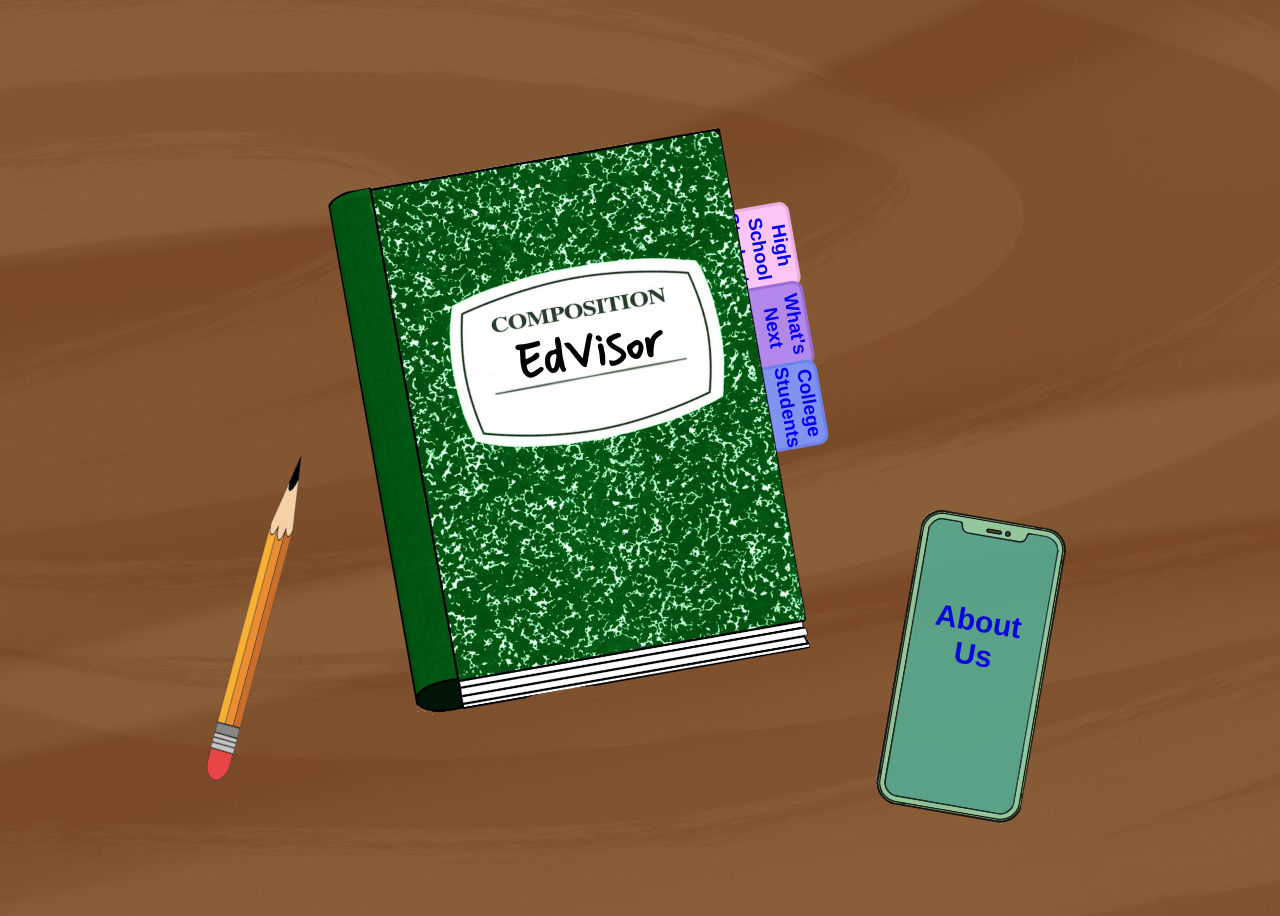
<file: landing_page.html>
<!DOCTYPE html>
<html lang="en">

<head>
  <meta charset="UTF-8">
  <meta http-equiv="X-UA-Compatible" content="IE=edge">
  <meta name="viewport" content="width=device-width, initial-scale=1.0">
  <title>Home | EdVisor</title>
  <link rel="stylesheet" href="styles/landing_page.css">
  <link href="https://fonts.googleapis.com/css2?family=Mynerve&display=swap" rel="stylesheet">
  <link rel="icon" href="assets/green logo.png" type="image/icon type">
</head>

<body>

  <div id="preloader"></div>

  <main class="book">
    <img id="book" src="assets/book.png" alt="Open book illustration">
    <h1 class="name">EdVisor</h1>
    <div class="pen">
      <img id="pen" src="assets/pencil.png" alt="Pencil illustration">
    </div>
    <div class="phones">
      <a href="about.html" class="link">
        <img id="phone" src="assets/phone.png" alt="Phone - click for About Us">
        <h2 id="about">About Us</h2>
      </a>
    </div>
    <!-- tabs to send to page -->
    <nav id="tabs-container">
      <div class="tabs">
        <a href="highschool.html" class="link">
          <h2 class="highschool"> High School Students </h2>
        </a>
        <a href="whats_next.html" class="link">
          <h2 class="paths"> What's Next </h2>
        </a>
        <a href="college.html" class="link">
          <h2 class="college"> College Students </h2>
        </a>
      </div>
    </nav>
  </main>

  <script>
    function closepreloader() {
      document.getElementById("preloader").style.display = 'none';
    }
    window.addEventListener("load", function () {
      setTimeout(closepreloader, 700);
    });
  </script>

</body>

</html>
</file>
<file: styles/index.css>
body {
  margin: 0px;
}

.landing {
  display: flex;
  background: linear-gradient(#2CE8B3, #229b83, #1b5f49);
  flex-wrap: wrap;
  width: 100%;
  height: 100vh;
  justify-content: center;
}

h1 {
  color: white;
  font-size: 70px;
  font-family: "century gothic";
  padding: 30px;
}

button {
  width: 400px;
  height: 100px;
  background: #20b18d;
  border: transparent;
  margin-bottom: 30px;
}

h2 {
  color: white;
  font-size: 40px;
  font-family: "century gothic";
  padding: even;
}

.link {
  text-decoration: none;
}
</file>
<file: styles/college.css>
* {
  margin: 0;
  padding: 0;
  box-sizing: border-box;
}

html {
  scroll-behavior: smooth;
}

html::-webkit-scrollbar {
  width: 0.5vw;
}

html::-webkit-scrollbar-thumb {
  background-color: #00B4D8;
}

html::-webkit-scrollbar-thumb:hover {
  background-color: #00B4D8;
}

html::-webkit-scrollbar-track {
  background-color: #5555;
}

html::-webkit-scrollbar-track:hover {
  background-color: #555;
}

body {
  display: flex;
  flex-wrap: wrap;
  background: linear-gradient(#0077B6, #0096C7);
  max-width: 100%;
  min-height: 100%;
  justify-content: center;
}

/* logo location and animation */
.nav {
  top: 0;
  left: 0;
  max-width: 50px;
  transform: translate(20px, 10px);
  position: absolute;
}

.nav:hover {
  transform: rotate(10deg)translate(15px, 10px);
}

.college {
  font-family: 'Lilita One';
  font-size: 70px;
  color: #CAF0F8;
  text-shadow: black 3px 3px 2px;
}

.desc {
  font-family: 'Comfortaa', "Century Gothic";
  font-size: 32px;
  color: #fff;
  padding: 10px;
}

/* nav bar links */
.tabs {
  text-decoration: none;
  text-align: center;
  color: #00B4D8;
  font-family: 'Verdana', "Century Gothic";
  font-size: 1.25rem;
}

/* local page nav bar */
nav.direct {
  display: flex;
  flex-direction: row;
  flex-wrap: wrap;
  border-bottom-left-radius: 20px;
  border-bottom-right-radius: 20px;
  border: 3px solid #1554a7;
  border-top: 0px;
  background-color: #CAF0F8;
  top: 0;
  position: sticky;
}

/* local page nav bar buttons */
.scholarship,
.volunteer,
.study,
.resume {
  background-color: #023E8A;
  max-width: 150px;
  border: 2px solid black;
  border-radius: 1rem;
  margin: 1rem;
  padding: 0.5rem;
}

.scholarship:hover,
.volunteer:hover,
.study:hover,
.resume:hover {
  background-color: white;
  transform: translateY(-4px);
}

/* sections sizing and customization */
section {
  background-color: #023E8A;
  max-width: 90%;
  min-height: 31.25rem;
  padding: 25px;
  margin: 30px;
  border-radius: 1.875rem;
  border: 3px solid #1554a7;
}

/* section headings settings */
h2 {
  text-shadow: black 3px 3px 2px;
  color: #00B4D8;
  font-size: 3rem;
  font-family: 'Lilita One';
}

/* paragraph text settings */
h3 {
  font-size: 1.5rem;
  padding: 5px;
  font-family: 'Comfortaa', "Century Gothic";
  color: white;
}

/* hyperlinked settings */
.inText {
  font-size: 1.5rem;
  color: #0b95e0;
  text-decoration: underline;
  font-family: 'Comfortaa', "Century Gothic";
}

.inText:hover {
  color: #00B4D8;
}

ul {
  color: white;
  margin-top: 0;
  margin: 1rem;
  font-size: 1.5rem;
  padding: 1rem;
  font-family: 'Comfortaa', "Century Gothic";
}

ol {
  color: white;
  margin-top: 0;
  margin: 1rem;
  font-size: 1.5rem;
  padding: 1rem;
  font-family: 'Comfortaa', "Century Gothic";
}

/* contact form */
.contact-form {
  display: flex;
  flex-direction: column;
  max-width: 400px;
  gap: 10px;
}

.contact-form label {
  margin-top: 10px;
  color: white;
}

.contact-form input,
.contact-form textarea {
  padding: 10px;
  border: 2px solid #00B4D8;
  border-radius: 8px;
}

.submit-btn {
  margin-top: 15px;
  padding: 12px 25px;
  background-color: #00B4D8;
  color: white;
  border: 2px solid black;
  border-radius: 10px;
  cursor: pointer;
}

.submit-btn:hover {
  background-color: #0096C7;
}

.error-msg {
  color: #ff6b6b;
  font-size: 0.9rem;
}

.success-msg {
  color: white;
  padding: 20px;
  background-color: #00B4D8;
  border-radius: 10px;
}
</file>
<file: styles/highschool.css>
* {
  margin: 0;
  padding: 0;
  box-sizing: border-box;
}

html {
  scroll-behavior: smooth;
}

html::-webkit-scrollbar {
  width: 0.5vw;
}

html::-webkit-scrollbar-thumb {
  background-color: #FF85A1;
}

html::-webkit-scrollbar-thumb:hover {
  background-color: #FF85A1;
}

html::-webkit-scrollbar-track {
  background-color: #5555;
}

html::-webkit-scrollbar-track:hover {
  background-color: #555;
}

body {
  display: flex;
  flex-wrap: wrap;
  background: linear-gradient(#FF99AC, #F9BEC7);
  max-width: 100%;
  min-height: 100%;
  justify-content: center;
}

/* logo location and animation */
.nav {
  top: 0;
  left: 0;
  max-width: 50px;
  transform: translate(20px, 10px);
  position: absolute;
}

.nav:hover {
  transform: rotate(10deg)translate(15px, 10px);
}

.highschool {
  font-family: 'Lilita One';
  font-size: 70px;
  color: #FAE0E4;
  text-shadow: black 3px 3px 2px;
}

.desc {
  font-family: 'Comfortaa', "Century Gothic";
  font-size: 32px;
  color: #fff;
  padding: 10px;
}

/* nav bar links */
.tabs {
  text-decoration: none;
  text-align: center;
  color: #FF85A1;
  font-family: 'Verdana';
  font-size: 1.25rem;
}

/* local page nav bar */
.direct {
  display: flex;
  flex-direction: row;
  flex-wrap: wrap;
  border-bottom-left-radius: 20px;
  border-bottom-right-radius: 20px;
  border: 3px solid #FF85A1;
  border-top: 0px;
  background-color: #FAE0E4;
  top: 0;
  position: sticky;
}

/* local page nav bar */
.scholarship,
.volunteer,
.study,
.summer {
  background-color: #fdc5f5;
  max-width: 150px;
  border: 2px solid black;
  border-radius: 1rem;
  margin: 1rem;
  padding: 0.5rem;
}

.scholarship:hover,
.volunteer:hover,
.study:hover,
.summer:hover {
  background-color: white;
  transform: translateY(-4px);
}

/* sections sizing and customization */
section {
  background-color: #fdc5f5;
  max-width: 90%;
  min-height: 31.25rem;
  padding: 25px;
  margin: 30px;
  border-radius: 1.875rem;
  border: 3px solid #FF85A1;
}

/* section headings settings */
h2 {
  text-shadow: black 3px 3px 2px;
  color: #FF85A1;
  font-size: 3rem;
  font-family: 'Lilita One';
}

/* paragraph text settings */
h3 {
  font-size: 1.5rem;
  padding: 5px;
  font-family: 'Comfortaa', "Century Gothic";
}


/* hyperlinked settings */
.inText {
  font-size: 1.5rem;
  color: #ff1034;
  text-decoration: underline;
  font-family: 'Comfortaa', "Century Gothic";
}

.inText:hover {
  color: #FF99AC;
}

/* lists settings */
ol {
  margin-top: 0;
  margin: 1rem;
  font-size: 1.5rem;
  padding: 1rem;
  font-family: 'Comfortaa', "Century Gothic";
}

ul {
  margin-top: 0;
  margin: 1rem;
  font-size: 1.5rem;
  padding: 1rem;
  font-family: 'Comfortaa', "Century Gothic";

}

/* contact form */

.contact-form {
  display: flex;
  flex-direction: column;
  max-width: 400px;
  gap: 10px;
}

.contact-form label {
  margin-top: 10px;
}

.contact-form input,
.contact-form textarea {
  padding: 10px;
  border: 2px solid #FF85A1;
  border-radius: 8px;
}

.submit-btn {
  margin-top: 15px;
  padding: 12px 25px;
  background-color: #FF85A1;
  color: white;
  border: 2px solid black;
  border-radius: 10px;
  cursor: pointer;
}

.submit-btn:hover {
  background-color: #ff1034;
}

.error-msg {
  color: #ff1034;
  font-size: 0.9rem;
}

.success-msg {
  color: #2e7d32;
  padding: 20px;
  background-color: #c8e6c9;
  border-radius: 10px;
}
</file>
<file: styles/landing.page.css>
#preloader{
  background: #805431 url("../assets/loader.gif") no-repeat center center;
  background-size: 20%;
  height:100vh;
  width:100%;
  position:fixed;
  z-index: 100;
}

html {
  margin: 0;
  padding: 0;
  min-height: 100%;
  /* removes scroll */
  overflow: hidden;
}

body {
  background-image: url("../assets/table.jpg");
  font-family: 'Comfortaa', "Century Gothic", "Helvetica";
}

h1 {
  position: absolute;
  transform: rotate(-10deg) translate(-2rem, -7rem);
  font-size: 48px;
  font-weight:bolder;
  z-index: 20;
  font-family:'Mynerve', cursive;
}


/* book positioning */
.book {
  display: flex;
  align-items: center;
  justify-content: center;
}

#book {
  position: absolute;
  max-width: 400px;
  transform: rotate(-10deg) translate(-4rem, -3rem);
  /* sets the book above the tabs */
  z-index: 10;
}

#pen{
  position: absolute;
  max-width: 23rem;
  transform:translate(-23rem, 8rem) rotate(105deg);
}

/* size + positioning of phone and about us */
#phone {
  max-width: 150px;
  transform: rotate(10deg) translate(30rem, 8rem);
}

#about {
  text-align: center;
  position: absolute;
  min-height: 200px;
  max-width: 120px;
  font-size: 30px;
  transform: rotate(9.5deg) translate(28.5rem, -5rem);
  background-color: #56AB91;
}


.phones {
  transition-property: all;
  transition-duration: 0.4s;
  transition-timing-function: ease;
  opacity: 90%;
}

.phones:hover {
  transform: rotate(-9.5deg) translate(-2rem, 3rem);
  opacity: 100%;
}


/* sets the tabs positioning */
#tabs-container {
  display: flex;
  flex-direction: column;
  align-items: center;
  justify-content: center;
  min-height: 100vh;
  transform: translate(2.9rem, -8rem);
}

.tabs {
  display: flex;
  flex-direction: row;
  align-items: center;
  transform: rotate(80deg);
}

/* Code for tabs sizing*/
h2 {
  min-height: 90px;
  max-width: 80px;
  border-radius: 10px;
  text-align: center;
  font-size: 19px;
  margin: -3px;
}

.link {
  text-decoration: none;
}

.highschool {
  background-color: #FDC5F5;
  transition-property: transform;
  transition-duration: 0.3s;
  transition-timing-function: ease;
  border: 3px solid rgb(233, 172, 224);
}

.highschool:hover {
  transform: translateY(-30px);
}

.paths {
  background-color: #B388EB;
  transition-property: transform;
  transition-duration: 0.3s;
  transition-timing-function: ease;
  border: 3px solid rgb(156, 109, 214);
}

.paths:hover {
  transform: translateY(-30px);
}

.college {
  background-color: #8093F1;
  transition-property: transform;
  transition-duration: 0.3s;
  transition-timing-function: ease;
  border: 3px solid rgb(109, 131, 233);
}

.college:hover {
  transform: translateY(-30px);
}

.about {
  background-color: #56AB91;
  transition-property: transform;
  transition-duration: 0.3s;
  transition-timing-function: ease;
  border: 3px solid #56AB91;
}

.about:hover {
  transform: translateY(-30px);
}
</file>
<file: styles/landing_page.css>
#preloader{
  background: #805431 url("../assets/loader.gif") no-repeat center center;
  background-size: 20%;
  height:100vh;
  width:100%;
  position:fixed;
  z-index: 100;
}

html {
  margin: 0;
  padding: 0;
  min-height: 100%;
  /* removes scroll */
  overflow: hidden;
}

body {
  background-image: url("../assets/table.jpg");
  font-family: 'Comfortaa', "Century Gothic", "Helvetica";
}

h1 {
  position: absolute;
  transform: rotate(-10deg) translate(-2rem, -7rem);
  font-size: 48px;
  font-weight:bolder;
  z-index: 20;
  font-family:'Mynerve', cursive;
}


/* book positioning */
.book {
  display: flex;
  align-items: center;
  justify-content: center;
}

#book {
  position: absolute;
  max-width: 400px;
  transform: rotate(-10deg) translate(-4rem, -3rem);
  /* sets the book above the tabs */
  z-index: 10;
}

#pen{
  position: absolute;
  max-width: 23rem;
  transform:translate(-23rem, 8rem) rotate(105deg);
}

/* size + positioning of phone and about us */
#phone {
  max-width: 150px;
  transform: rotate(10deg) translate(30rem, 8rem);
}

#about {
  text-align: center;
  position: absolute;
  min-height: 200px;
  max-width: 120px;
  font-size: 30px;
  transform: rotate(9.5deg) translate(28.5rem, -5rem);
  background-color: #56AB91;
}


.phones {
  transition-property: all;
  transition-duration: 0.4s;
  transition-timing-function: ease;
  opacity: 90%;
}

.phones:hover {
  transform: rotate(-9.5deg) translate(-2rem, 3rem);
  opacity: 100%;
}


/* sets the tabs positioning */
#tabs-container {
  display: flex;
  flex-direction: column;
  align-items: center;
  justify-content: center;
  min-height: 100vh;
  transform: translate(2.9rem, -8rem);
}

.tabs {
  display: flex;
  flex-direction: row;
  align-items: center;
  transform: rotate(80deg);
}

/* Code for tabs sizing*/
h2 {
  min-height: 90px;
  max-width: 80px;
  border-radius: 10px;
  text-align: center;
  font-size: 19px;
  margin: -3px;
}

.link {
  text-decoration: none;
}

.highschool {
  background-color: #FDC5F5;
  transition-property: transform;
  transition-duration: 0.3s;
  transition-timing-function: ease;
  border: 3px solid rgb(233, 172, 224);
}

.highschool:hover {
  transform: translateY(-30px);
}

.paths {
  background-color: #B388EB;
  transition-property: transform;
  transition-duration: 0.3s;
  transition-timing-function: ease;
  border: 3px solid rgb(156, 109, 214);
}

.paths:hover {
  transform: translateY(-30px);
}

.college {
  background-color: #8093F1;
  transition-property: transform;
  transition-duration: 0.3s;
  transition-timing-function: ease;
  border: 3px solid rgb(109, 131, 233);
}

.college:hover {
  transform: translateY(-30px);
}

.about {
  background-color: #56AB91;
  transition-property: transform;
  transition-duration: 0.3s;
  transition-timing-function: ease;
  border: 3px solid #56AB91;
}

.about:hover {
  transform: translateY(-30px);
}
</file>
